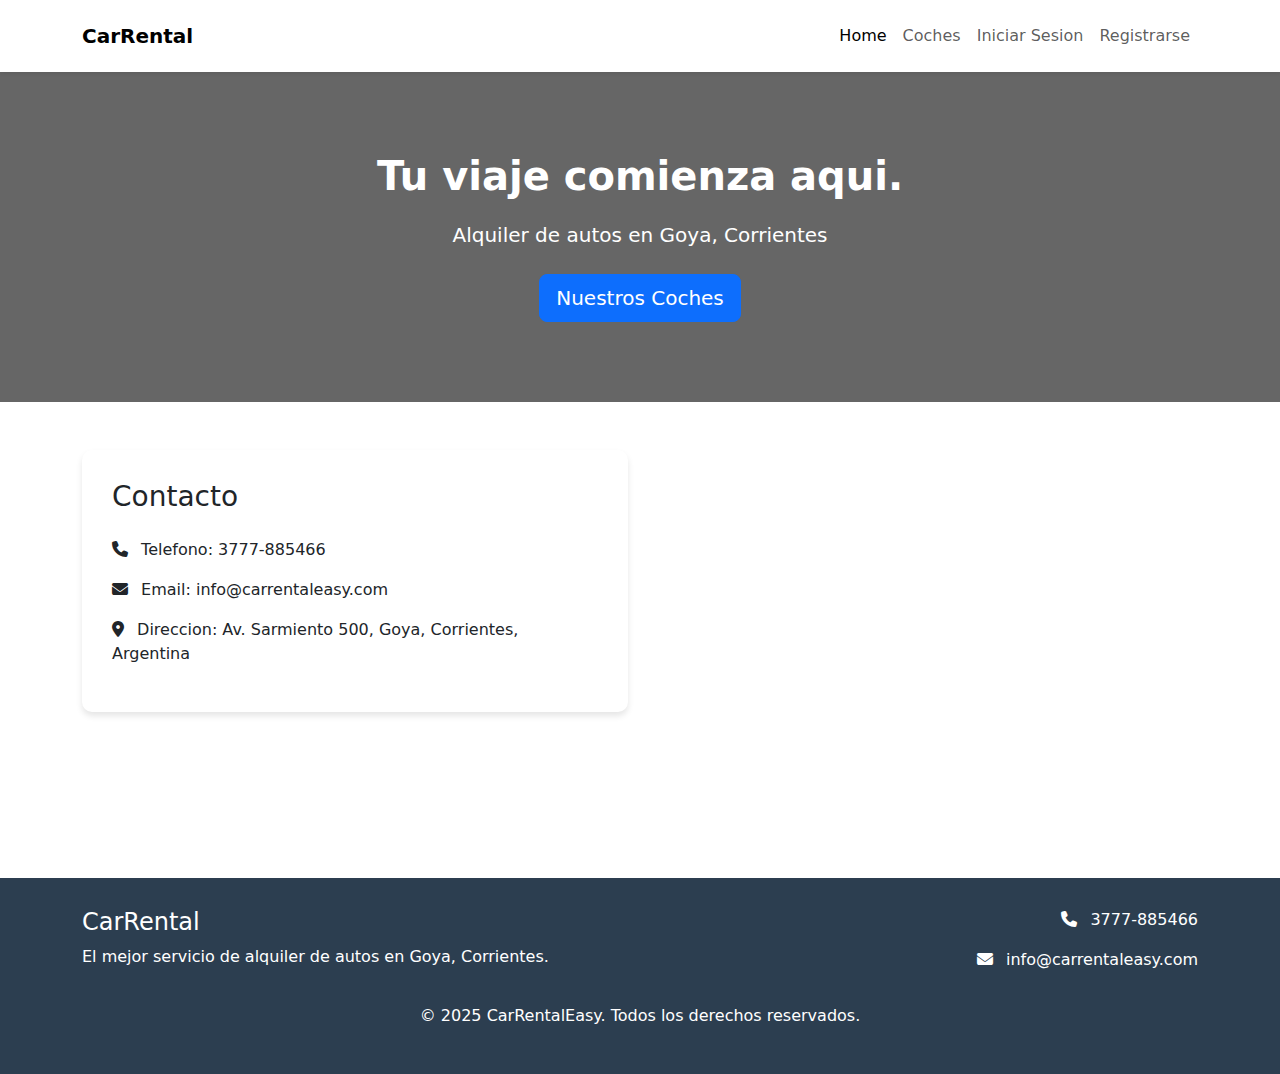
<file: TPI.Programacion3/html/homeNoLogin.html>
<html lang="en">
<head>
  <meta charset="UTF-8">
  <meta name="viewport" content="width=device-width, initial-scale=1.0">
  <title>CarRental - Servicio de Alquiler de Autos</title>
  <link rel="stylesheet" href="../css/style.css">
  <link href="https://cdn.jsdelivr.net/npm/bootstrap@5.3.2/dist/css/bootstrap.min.css" rel="stylesheet">
  <link rel="stylesheet" href="https://cdnjs.cloudflare.com/ajax/libs/font-awesome/6.4.0/css/all.min.css">
  <link href="https://fonts.googleapis.com/css2?family=Poppins:wght@300;400;500;600;700&display=swap" rel="stylesheet">
  
</head>
<body>
  <nav class="navbar navbar-expand-lg navbar-light bg-white py-3 shadow-sm">
    <div class="container">
      <a class="navbar-brand" href="javascript:void(0)">CarRental</a>
      <button class="navbar-toggler" type="button" data-bs-toggle="collapse" data-bs-target="#navbarNav" aria-controls="navbarNav" aria-expanded="false" aria-label="Toggle navigation">
        <span class="navbar-toggler-icon"></span>
      </button>
      <div class="collapse navbar-collapse" id="navbarNav">
        <ul class="navbar-nav ms-auto">
          <li class="nav-item">
            <a class="nav-link active" href="javascript:void(0)" id="home-link">Home</a>
          </li>
          <li class="nav-item">
            <a class="nav-link" href="javascript:void(0)" id="fleet-link">Coches</a>
          </li>
          <li class="nav-item">
            <a class="nav-link" href="javascript:void(0)" id="login-link">Iniciar Sesion</a>
          </li>
          <li class="nav-item">
            <a class="nav-link" href="javascript:void(0)" id="register-link">Registrarse</a>
          </li>
          <li class="nav-item d-none" id="user-info">
            <span class="nav-link user-welcome">Bienvenido, <span id="user-name"></span>!</span>
          </li>
          <li class="nav-item d-none" id="logout-item">
            <a class="nav-link" href="javascript:void(0)" id="logout-link">Cerrar Sesion</a>
          </li>
        </ul>
      </div>
    </div>
  </nav>

  <!-- Home Section -->
  <section id="home-section">
    <div class="hero-section">
      <div class="container">
        <h1>Tu viaje comienza aqui.</h1>
        <p class="lead mb-4">Alquiler de autos en Goya, Corrientes</p>
        <button class="btn btn-primary btn-lg" id="view-fleet-btn">Nuestros Coches</button>
      </div>
    </div>
    
    <div class="container py-5">
      <div class="row">
        <div class="col-md-6">
          <div class="contact-info">
            <h3 class="mb-4">Contacto</h3>
            <p><i class="fas fa-phone me-2"></i> Telefono: 3777-885466</p>
            <p><i class="fas fa-envelope me-2"></i> Email: info@carrentaleasy.com</p>
            <p><i class="fas fa-map-marker-alt me-2"></i> Direccion: Av. Sarmiento 500, Goya, Corrientes, Argentina</p>
          </div>
        </div>
        <div class="col-md-6">
          <div class="map-container">
            <iframe src="https://www.google.com/maps/embed?pb=!1m18!1m12!1m3!1d55921.86195869541!2d-59.29071647431638!3d-29.1379489!2m3!1f0!2f0!3f0!3m2!1i1024!2i768!4f13.1!3m3!1m2!1s0x944dc888185d7af7%3A0x4e2a005882f78f0c!2sGoya%2C%20Corrientes!5e0!3m2!1sen!2sar!4v1652276518000!5m2!1sen!2sar" width="100%" height="100%" style="border:0;" allowfullscreen="" loading="lazy"></iframe>
          </div>
        </div>
      </div>
    </div>
  </section>

  <!-- Fleet Section -->
  <section id="fleet-section" class="py-5 hide">
    <div class="container">
      <h2 class="text-center mb-5">Nuestros coches</h2>
      <div class="row" id="vehicle-container">
        <!-- Vehicle cards will be dynamically generated here -->
      </div>
    </div>
  </section>

  <!-- Login Section -->
  <section id="login-section" class="hide">
    <div class="container">
      <div class="auth-container">
        <h2>Iniciar Sesion</h2>
        <form id="login-form">
          <div class="mb-3">
            <label for="login-email" class="form-label">Email </label>
            <input type="email" class="form-control" id="login-email" required>
          </div>
          <div class="mb-3">
            <label for="login-password" class="form-label">Contraseña</label>
            <input type="password" class="form-control" id="login-password" required>
          </div>
          <a href="javascript:void(0)" class="forgot-password">¿Olvidaste tu contraseña?</a>
          <button type="submit" class="btn auth-btn">Iniciar Sesion</button>
        </form>
      </div>
    </div>
  </section>

  <!-- Register Section -->
  <section id="register-section" class="hide">
    <div class="container">
      <div class="auth-container">
        <h2>Registrarse</h2>
        <form id="register-form">
          <div class="mb-3">
            <label for="register-firstname" class="form-label">Nombre/s</label>
            <input type="text" class="form-control" id="register-firstname" required>
          </div>
          <div class="mb-3">
            <label for="register-lastname" class="form-label">Apellido/s</label>
            <input type="text" class="form-control" id="register-lastname" required>
          </div>
          <div class="mb-3">
            <label for="register-email" class="form-label">Email </label>
            <input type="email" class="form-control" id="register-email" required>
          </div>
          <div class="mb-3">
            <label for="register-password" class="form-label">Contraseña</label>
            <input type="password" class="form-control" id="register-password" required>
          </div>
          <button type="submit" class="btn auth-btn">Registrarse</button>
        </form>
      </div>
    </div>
  </section>

  <!-- Reservation Modal -->
  <div class="modal fade" id="reservationModal" tabindex="-1" aria-labelledby="reservationModalLabel" aria-hidden="true">
    <div class="modal-dialog modal-lg">
      <div class="modal-content">
        <div class="modal-header">
          <h5 class="modal-title" id="reservationModalLabel">Reserva tu Vehiculo</h5>
          <button type="button" class="btn-close" data-bs-dismiss="modal" aria-label="Close"></button>
        </div>
        <div class="modal-body">
          <form id="reservation-form">
            <div class="row">
              <div class="col-md-6">
                <div class="mb-3">
                  <label for="fullname" class="form-label">Nombre Completo</label>
                  <input type="text" class="form-control" id="fullname" required>
                </div>
              </div>
              <div class="col-md-6">
                <div class="mb-3">
                  <label for="dni" class="form-label">DNI</label>
                  <input type="text" class="form-control" id="dni" required>
                </div>
              </div>
            </div>
            <div class="mb-3">
              <label for="address" class="form-label">Direccion</label>
              <input type="text" class="form-control" id="address" required>
            </div>
            <div class="row">
              <div class="col-md-6">
                <div class="mb-3">
                  <label for="start-date" class="form-label">Fecha de inicio del alquiler</label>
                  <input type="date" class="form-control" id="start-date" required>
                </div>
              </div>
              <div class="col-md-6">
                <div class="mb-3">
                  <label for="rental-days" class="form-label">Número de días</label>
                  <input type="number" class="form-control" id="rental-days" min="1" max="30" required>
                </div>
              </div>
            </div>
            <div class="mb-3">
              <label for="total-cost" class="form-label">Costo total (ARS)</label>
              <input type="text" class="form-control" id="total-cost" readonly>
            </div>
            
            <div class="payment-method">
              <label class="form-label">Metodo de Pago</label>
              <div class="form-check">
                <input class="form-check-input" type="radio" name="payment-method" id="transferencia" value="transferencia" checked>
                <label class="form-check-label" for="transferencia">
                  Transferencia
                </label>
              </div>
              <div class="form-check">
                <input class="form-check-input" type="radio" name="payment-method" id="qr" value="qr">
                <label class="form-check-label" for="qr">
                  QR
                </label>
              </div>
              <div class="form-check">
                <input class="form-check-input" type="radio" name="payment-method" id="tarjeta" value="tarjeta">
                <label class="form-check-label" for="tarjeta">
                  Tarjeta
                </label>
              </div>
            </div>
          </form>
          
          <div id="reservation-loading" class="text-center py-4 hide">
            <div class="spinner-border text-primary" role="status">
              <span class="visually-hidden">Cargando...</span>
            </div>
            <p class="mt-3">Processando tu Reserva...</p>
          </div>
          
          <div id="reservation-success" class="success-container hide">
            <div class="success-icon">
              <i class="fas fa-check-circle"></i>
            </div>
            <h4>¡Reserva realizada con éxito!</h4>
            <p>Su vehículo ha sido reservado exitosamente.</p>
            
            <div class="reservation-summary">
              <h5>Detalles de la reserva</h5>
              <p><strong>Vehiculo:</strong> <span id="summary-vehicle"></span></p>
              <p><strong>Fecha incio:</strong> <span id="summary-date"></span></p>
              <p><strong>Duracion:</strong> <span id="summary-days"></span> dias</p>
              <p><strong>Costo Total:</strong> ARS <span id="summary-cost"></span></p>
              <p><strong>Metodo de pago:</strong> <span id="summary-payment"></span></p>
            </div>
            
            <a href="javascript:void(0)" class="btn btn-primary mt-3" id="make-another-reservation">Hacer otra reserva</a>
          </div>
        </div>
        <div class="modal-footer" id="modal-footer-buttons">
          <button type="button" class="btn btn-secondary" data-bs-dismiss="modal">Salir</button>
          <button type="button" class="btn btn-primary" id="confirm-reservation">Confirmar Reserva</button>
        </div>
      </div>
    </div>
  </div>

  <footer>
    <div class="container">
      <div class="row">
        <div class="col-md-6">
          <h4>CarRental</h4>
          <p>El mejor servicio de alquiler de autos en Goya, Corrientes.</p>
        </div>
        <div class="col-md-6 text-md-end">
          <p><i class="fas fa-phone me-2"></i> 3777-885466</p>
          <p><i class="fas fa-envelope me-2"></i> info@carrentaleasy.com</p>
        </div>
      </div>
      <div class="row mt-3">
        <div class="col-12 text-center">
          <p>&copy; 2025 CarRentalEasy. Todos los derechos reservados.</p>
        </div>
      </div>
    </div>
  </footer>

  <script src="https://cdn.jsdelivr.net/npm/bootstrap@5.3.2/dist/js/bootstrap.bundle.min.js"></script>
  <script src="https://code.jquery.com/jquery-3.6.0.min.js"></script>
  <script src="../js/login.js"></script>
</body>
</html>
</file>
<file: TPI.Programacion3/css/style.css>
:root {
      --primary-color: #3498db;
      --secondary-color: #2ecc71;
      --dark-color: #2c3e50;
      --light-color: #ecf0f1;
      --danger-color: #e74c3c;
      --warning-color: #f39c12;
    }
    
    body {
      font-family: 'Poppins', sans-serif;
      background-color: #f8f9fa;
      color: #333;
    }
    
    .navbar-brand {
      font-weight: 700;
      color: var(--primary-color);
    }
    
    .hero-section {
      background: linear-gradient(rgba(0,0,0,0.6), rgba(0,0,0,0.6)), url('https://cdn.pixabay.com/photo/2016/11/22/23/44/buildings-1851246_1280.jpg');
      background-size: cover;
      background-position: center;
      color: white;
      padding: 80px 0;
      text-align: center;
    }
    
    .hero-section h1 {
      font-weight: 700;
      margin-bottom: 20px;
    }
    
    .contact-info {
      background-color: white;
      border-radius: 10px;
      padding: 30px;
      box-shadow: 0 4px 6px rgba(0,0,0,0.1);
      margin-bottom: 30px;
    }
    
    .map-container {
      height: 300px;
      border-radius: 10px;
      overflow: hidden;
      margin-bottom: 30px;
    }
    
    .vehicle-card {
      border: none;
      border-radius: 10px;
      overflow: hidden;
      transition: transform 0.3s ease, box-shadow 0.3s ease;
      margin-bottom: 30px;
      box-shadow: 0 4px 6px rgba(0,0,0,0.1);
    }
    
    .vehicle-card:hover {
      transform: translateY(-5px);
      box-shadow: 0 10px 20px rgba(0,0,0,0.15);
    }
    
    .vehicle-img {
      height: 200px;
      object-fit: cover;
    }
    
    .rent-btn {
      background-color: var(--primary-color);
      border: none;
      padding: 8px 20px;
      border-radius: 5px;
      color: white;
      font-weight: 500;
      transition: background-color 0.3s ease;
    }
    
    .rent-btn:hover {
      background-color: #2980b9;
    }
    
    .auth-container {
      max-width: 500px;
      margin: 50px auto;
      padding: 30px;
      background-color: white;
      border-radius: 10px;
      box-shadow: 0 4px 15px rgba(0,0,0,0.1);
    }
    
    .auth-container h2 {
      text-align: center;
      margin-bottom: 30px;
      color: var(--dark-color);
    }
    
    .form-control {
      border-radius: 5px;
      padding: 12px;
      margin-bottom: 15px;
    }
    
    .auth-btn {
      background-color: var(--primary-color);
      border: none;
      padding: 12px;
      border-radius: 5px;
      color: white;
      font-weight: 500;
      width: 100%;
      margin-top: 10px;
    }
    
    .auth-btn:hover {
      background-color: #2980b9;
    }
    
    .forgot-password {
      text-align: right;
      display: block;
      margin-top: 10px;
      color: var(--primary-color);
      text-decoration: none;
    }
    
    .modal-content {
      border-radius: 10px;
      border: none;
    }
    
    .modal-header {
      background-color: var(--primary-color);
      color: white;
      border-top-left-radius: 10px;
      border-top-right-radius: 10px;
    }
    
    .modal-footer {
      border-top: none;
    }
    
    .payment-method {
      margin: 20px 0;
    }
    
    .payment-method .form-check {
      margin-bottom: 10px;
    }
    
    .success-container {
      text-align: center;
      padding: 30px;
    }
    
    .success-icon {
      font-size: 80px;
      color: var(--secondary-color);
      margin-bottom: 20px;
    }
    
    .reservation-summary {
      background-color: #f8f9fa;
      border-radius: 10px;
      padding: 20px;
      margin: 20px 0;
      text-align: left;
    }
    
    .hide {
      display: none;
    }
    
    .user-welcome {
      font-weight: 500;
      margin-right: 10px;
    }
    
    footer {
      background-color: var(--dark-color);
      color: white;
      padding: 30px 0;
      margin-top: 50px;
    }
    
    @media (max-width: 768px) {
      .hero-section {
        padding: 50px 0;
      }
      
      .contact-info {
        margin-bottom: 20px;
      }
      
      .vehicle-card {
        margin-bottom: 20px;
      }
    }
</file>
